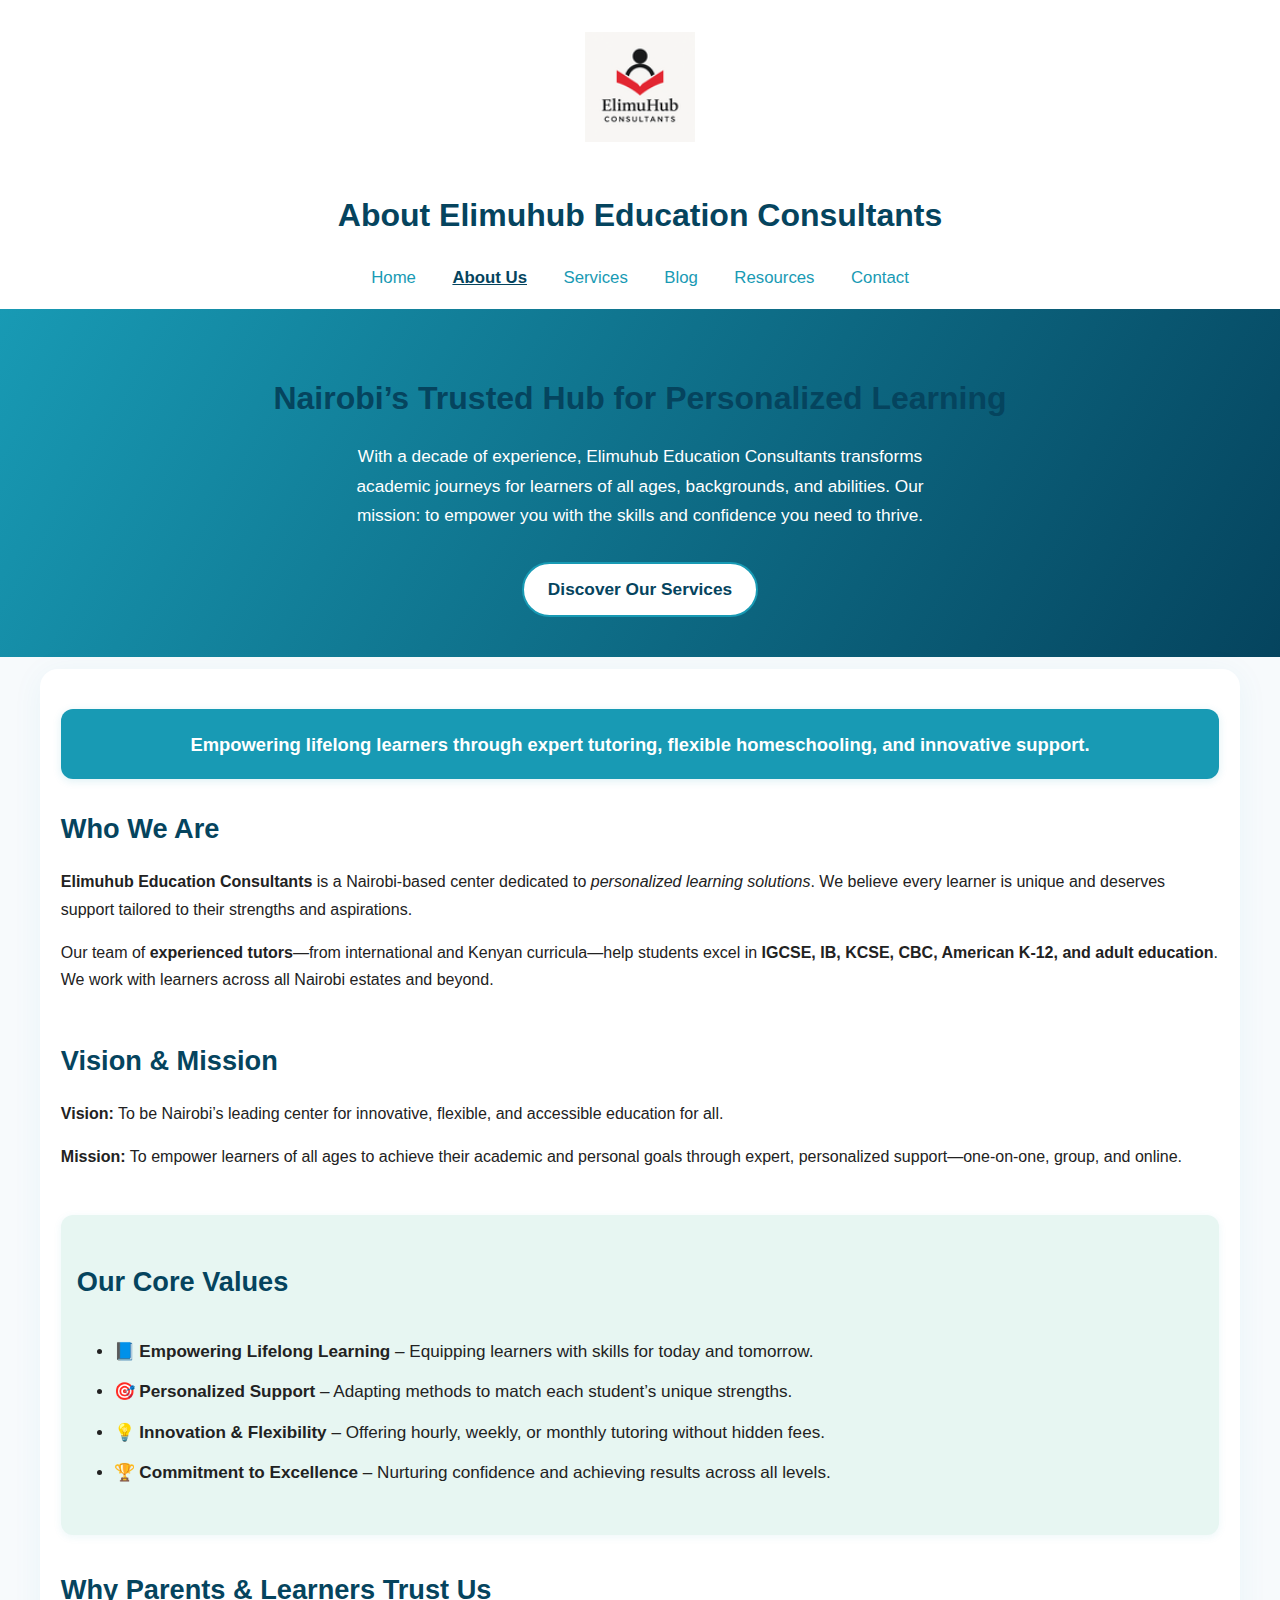
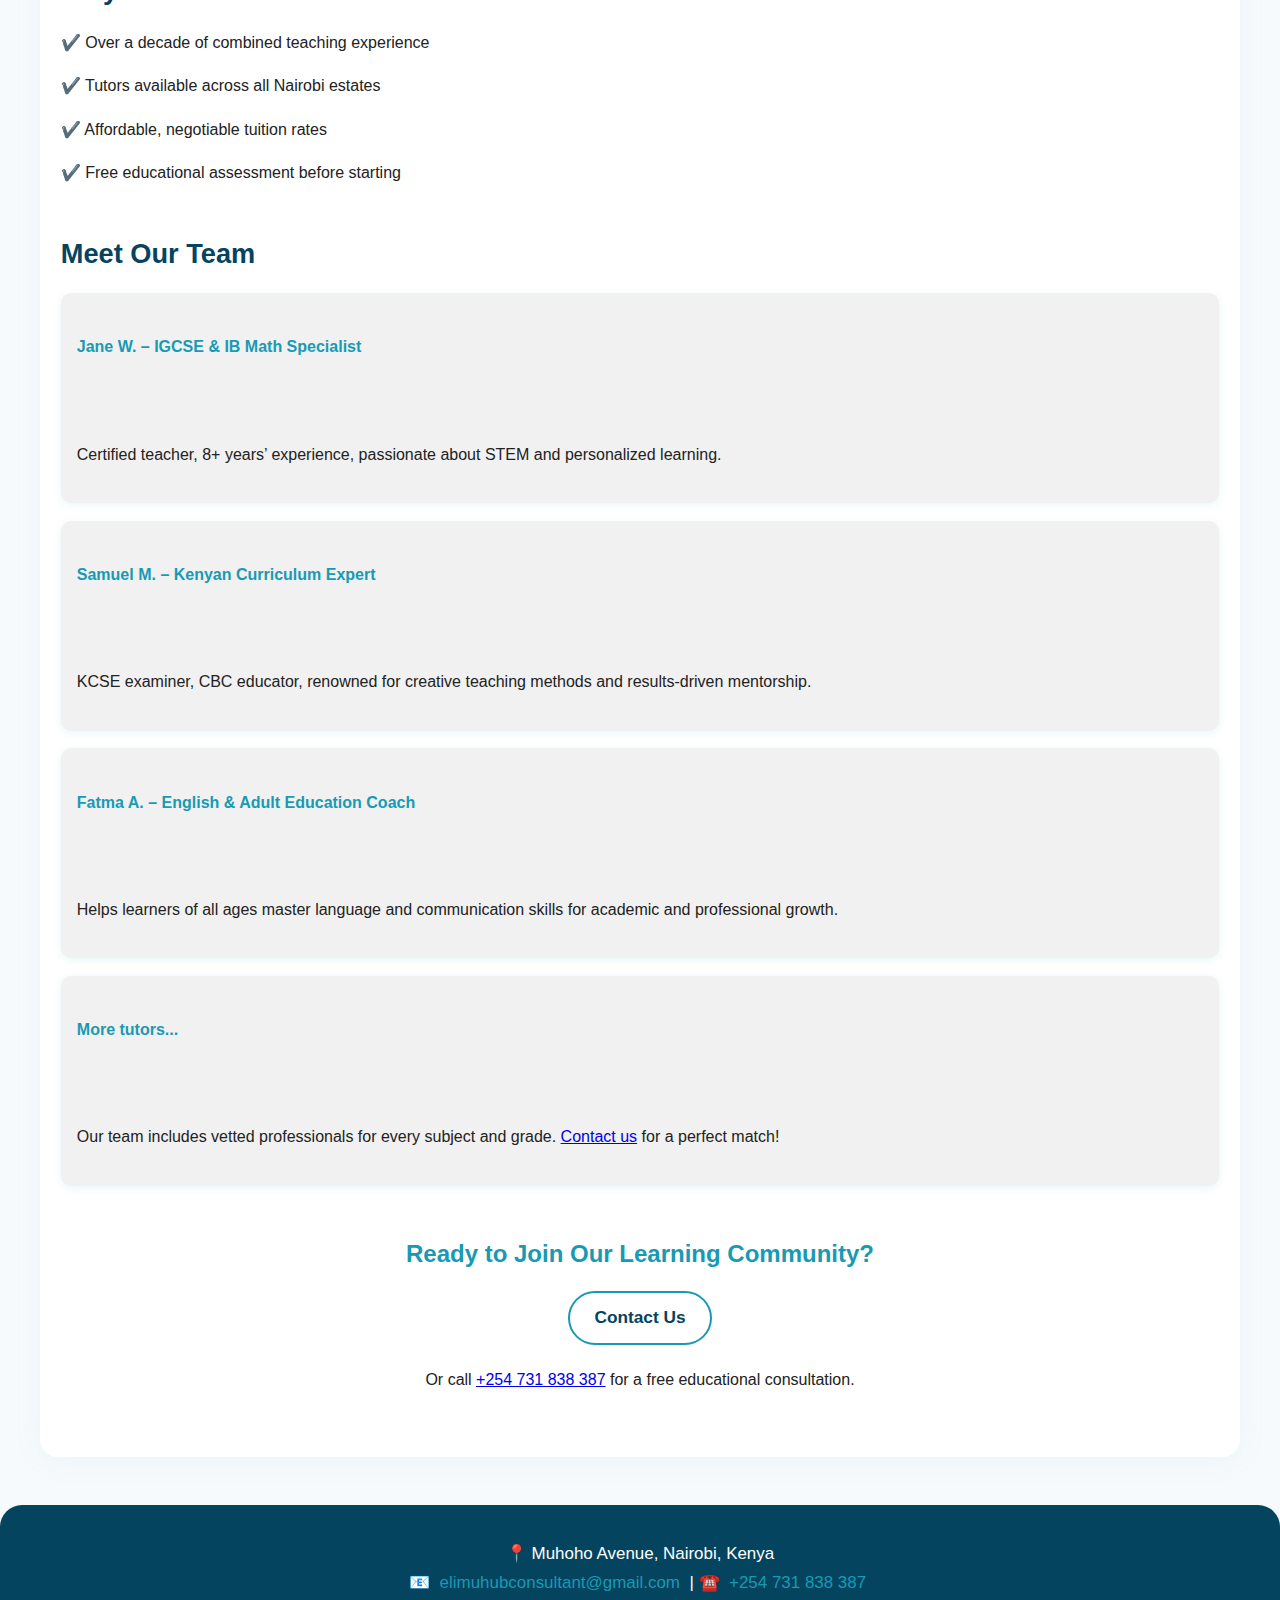
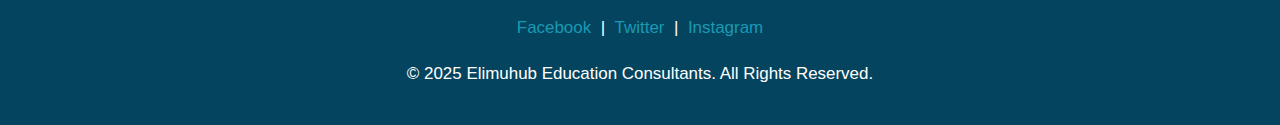
<file: about.html>
<!DOCTYPE html>
<html lang="en">
<head>
  <meta charset="UTF-8" />
  <meta name="viewport" content="width=device-width, initial-scale=1.0" />
  <title>About Us - Elimuhub Education Consultants</title>
  <meta name="description" content="Learn about Elimuhub Education Consultants, Nairobi’s trusted hub for personalized tutoring and homeschooling. Discover our vision, values, and expert team supporting IGCSE, IB, KCSE, CBC, and adult education." />
  <meta name="keywords" content="Elimuhub, education consultants, tutors Nairobi, homeschooling Kenya, IGCSE, IB, KCSE, CBC, adult education, personalized learning" />

  <!-- Open Graph (Social Media SEO) -->
  <meta property="og:title" content="About Us - Elimuhub Education Consultants" />
  <meta property="og:description" content="Meet the team dedicated to empowering learners through expert tutoring and homeschooling in Nairobi." />
  <meta property="og:image" content="assets/Elimuhub-newlogo.png" />
  <meta property="og:type" content="website" />
  <meta property="og:url" content="https://elimuhub-website.github.io/about.html" />

  <!-- Twitter Card -->
  <meta name="twitter:card" content="summary_large_image" />
  <meta name="twitter:title" content="About Elimuhub Education Consultants" />
  <meta name="twitter:description" content="Discover our story, mission, and values as Nairobi’s leading education consultants." />
  <meta name="twitter:image" content="assets/Elimuhub-newlogo.png" />

  <link rel="stylesheet" href="assets/style.css" />
  <link rel="icon" href="assets/Elimuhub-newlogo.png" />
  <style>
    body {
      margin: 0;
      font-family: 'Segoe UI', 'Roboto', Arial, sans-serif;
      background: #f7fafc;
      color: #222;
      line-height: 1.7;
    }
    header {
      background: #fff;
      text-align: center;
      padding: 2rem 1rem 1rem 1rem;
      box-shadow: 0 2px 8px rgba(0,0,0,.04);
    }
    .site-logo {
      width: 110px;
      height: auto;
      margin-bottom: 1rem;
    }
    nav {
      margin: 1.3rem 0 0 0;
    }
    nav a {
      color: #189ab4;
      text-decoration: none;
      margin: 0 1rem;
      font-weight: 500;
      font-size: 1.05rem;
      transition: color .2s;
    }
    nav a[aria-current="page"], nav a:hover {
      color: #05445e;
      font-weight: 600;
    }
    .hero {
      background: linear-gradient(120deg, #189ab4 0%, #05445e 100%);
      color: #fff;
      padding: 2.2rem 1rem 2.2rem 1rem;
      text-align: center;
    }
    .hero h2 {
      font-size: 2rem;
      margin-bottom: 1rem;
      font-weight: 700;
    }
    .hero p {
      font-size: 1.08rem;
      margin-bottom: 1.7rem;
      max-width: 600px;
      margin-left: auto;
      margin-right: auto;
    }
    main {
      max-width: 1200px;
      margin: -2rem auto 0 auto;
      background: #fff;
      border-radius: 18px;
      box-shadow: 0 4px 32px rgba(24, 154, 180, 0.06);
      padding: 2.5rem 1.3rem 2rem 1.3rem;
      position: relative;
      z-index: 3;
    }
    section {
      margin-bottom: 2.8rem;
    }
    h2 {
      color: #05445e;
      font-size: 1.7rem;
      margin-bottom: 1rem;
      font-weight: 600;
    }
    .highlight {
      background: #189ab4;
      color: #fff;
      padding: 1.2rem;
      border-radius: 12px;
      box-shadow: 0 2px 8px rgba(24,154,180, .15);
      font-size: 1.15rem;
      margin-bottom: 1.7rem;
      text-align: center;
    }
    ul {
      margin-left: 1.1rem;
      margin-bottom: 1rem;
    }
    ul li {
      margin-bottom: .7rem;
      font-size: 1.07rem;
    }
    .core-values {
      background: #e7f6f2;
      border-radius: 12px;
      padding: 1.3rem 1rem;
      box-shadow: 0 2px 8px rgba(24,154,180, .08);
      margin-bottom: 2rem;
    }
    .trust-list p {
      margin-bottom: .5rem;
    }
    .team-section {
      margin-bottom: 3rem;
    }
    .team-card {
      background: #f1f1f1;
      border-radius: 10px;
      padding: 1.2rem 1rem;
      box-shadow: 0 2px 8px rgba(24,154,180, .09);
      margin-bottom: 1.1rem;
    }
    .team-card h4 {
      color: #189ab4;
      margin-bottom: .4rem;
    }
    .cta-section {
      text-align: center;
      margin: 3rem 0 2rem 0;
    }
    .cta-section h2 {
      color: #189ab4;
      margin-bottom: .7rem;
      font-size: 1.5rem;
    }
    .btn {
      display: inline-block;
      padding: .65rem 1.5rem;
      border-radius: 30px;
      font-size: 1.08rem;
      font-weight: 600;
      margin: .3rem .4rem;
      cursor: pointer;
      text-decoration: none;
      background: #fff;
      color: #05445e;
      border: 2px solid #189ab4;
      transition: background .2s, color .2s, border .2s;
    }
    .btn:hover {
      background: #189ab4;
      color: #fff;
      border: 2px solid #fff;
    }
    footer {
      background: #05445e;
      color: #fff;
      padding: 2.2rem 1rem 1.2rem 1rem;
      text-align: center;
      margin-top: 3rem;
      font-size: 1.06rem;
      border-top-left-radius: 22px;
      border-top-right-radius: 22px;
    }
    footer a {
      color: #189ab4;
      text-decoration: none;
      margin: 0 .3rem;
      font-weight: 500;
    }
    footer a:hover {
      color: #fff;
      text-decoration: underline;
    }
    @media (max-width: 700px) {
      main {
        padding: 1.2rem .5rem;
      }
      .hero h2 {
        font-size: 1.32rem;
      }
      h2 {
        font-size: 1.19rem;
      }
    }
  </style>
</head>
<body>
  <!-- ===== Header ===== -->
  <header>
    <img src="assets/Elimuhub-newlogo.png" alt="Elimuhub Logo" class="site-logo" />
    <h1>About Elimuhub Education Consultants</h1>
    <nav>
      <a href="index.html">Home</a>
      <a href="about.html" aria-current="page">About Us</a>
      <a href="services.html">Services</a>
      <a href="blog.html">Blog</a>
      <a href="resources.html">Resources</a>
      <a href="contact.html">Contact</a>
    </nav>
  </header>

  <!-- ===== Hero Section ===== -->
  <section class="hero">
    <h2>Nairobi’s Trusted Hub for Personalized Learning</h2>
    <p>
      With a decade of experience, Elimuhub Education Consultants transforms academic journeys for learners of all ages, backgrounds, and abilities. Our mission: to empower you with the skills and confidence you need to thrive.
    </p>
    <a href="services.html" class="btn">Discover Our Services</a>
  </section>

  <!-- ===== Main Content ===== -->
  <main>
    <div class="highlight">
      <strong>Empowering lifelong learners through expert tutoring, flexible homeschooling, and innovative support.</strong>
    </div>

    <section>
      <h2>Who We Are</h2>
      <p>
        <b>Elimuhub Education Consultants</b> is a Nairobi-based center dedicated to <em>personalized learning solutions</em>. We believe every learner is unique and deserves support tailored to their strengths and aspirations.
      </p>
      <p>
        Our team of <b>experienced tutors</b>—from international and Kenyan curricula—help students excel in <b>IGCSE, IB, KCSE, CBC, American K-12, and adult education</b>. We work with learners across all Nairobi estates and beyond.
      </p>
    </section>

    <section>
      <h2>Vision & Mission</h2>
      <p>
        <b>Vision:</b> To be Nairobi’s leading center for innovative, flexible, and accessible education for all.
      </p>
      <p>
        <b>Mission:</b> To empower learners of all ages to achieve their academic and personal goals through expert, personalized support—one-on-one, group, and online.
      </p>
    </section>

    <section class="core-values">
      <h2>Our Core Values</h2>
      <ul>
        <li>📘 <b>Empowering Lifelong Learning</b> – Equipping learners with skills for today and tomorrow.</li>
        <li>🎯 <b>Personalized Support</b> – Adapting methods to match each student’s unique strengths.</li>
        <li>💡 <b>Innovation & Flexibility</b> – Offering hourly, weekly, or monthly tutoring without hidden fees.</li>
        <li>🏆 <b>Commitment to Excellence</b> – Nurturing confidence and achieving results across all levels.</li>
      </ul>
    </section>

    <section>
      <h2>Why Parents & Learners Trust Us</h2>
      <div class="trust-list">
        <p>✔️ Over a decade of combined teaching experience</p>
        <p>✔️ Tutors available across all Nairobi estates</p>
        <p>✔️ Affordable, negotiable tuition rates</p>
        <p>✔️ Free educational assessment before starting</p>
      </div>
    </section>

    <section class="team-section">
      <h2>Meet Our Team</h2>
      <div class="team-card">
        <h4>Jane W. – IGCSE & IB Math Specialist</h4>
        <p>Certified teacher, 8+ years’ experience, passionate about STEM and personalized learning.</p>
      </div>
      <div class="team-card">
        <h4>Samuel M. – Kenyan Curriculum Expert</h4>
        <p>KCSE examiner, CBC educator, renowned for creative teaching methods and results-driven mentorship.</p>
      </div>
      <div class="team-card">
        <h4>Fatma A. – English & Adult Education Coach</h4>
        <p>Helps learners of all ages master language and communication skills for academic and professional growth.</p>
      </div>
      <div class="team-card">
        <h4>More tutors...</h4>
        <p>Our team includes vetted professionals for every subject and grade. <a href="contact.html">Contact us</a> for a perfect match!</p>
      </div>
    </section>

    <section class="cta-section">
      <h2>Ready to Join Our Learning Community?</h2>
      <a href="contact.html" class="btn">Contact Us</a>
      <p>Or call <a href="tel:+254731838387">+254 731 838 387</a> for a free educational consultation.</p>
    </section>
  </main>

  <!-- ===== Footer ===== -->
  <footer>
    <address>
      📍 Muhoho Avenue, Nairobi, Kenya <br />
      📧 <a href="mailto:elimuhubconsultant@gmail.com">elimuhubconsultant@gmail.com</a> |
      ☎️ <a href="tel:+254731838387">+254 731 838 387</a>
    </address>
    <p>
      <a href="https://facebook.com/elimuhub" target="_blank">Facebook</a> |
      <a href="https://twitter.com/elimuhub" target="_blank">Twitter</a> |
      <a href="https://instagram.com/elimuhub" target="_blank">Instagram</a>
    </p>
    <p>&copy; 2025 Elimuhub Education Consultants. All Rights Reserved.</p>
  </footer>
</body>
</html>
</file>
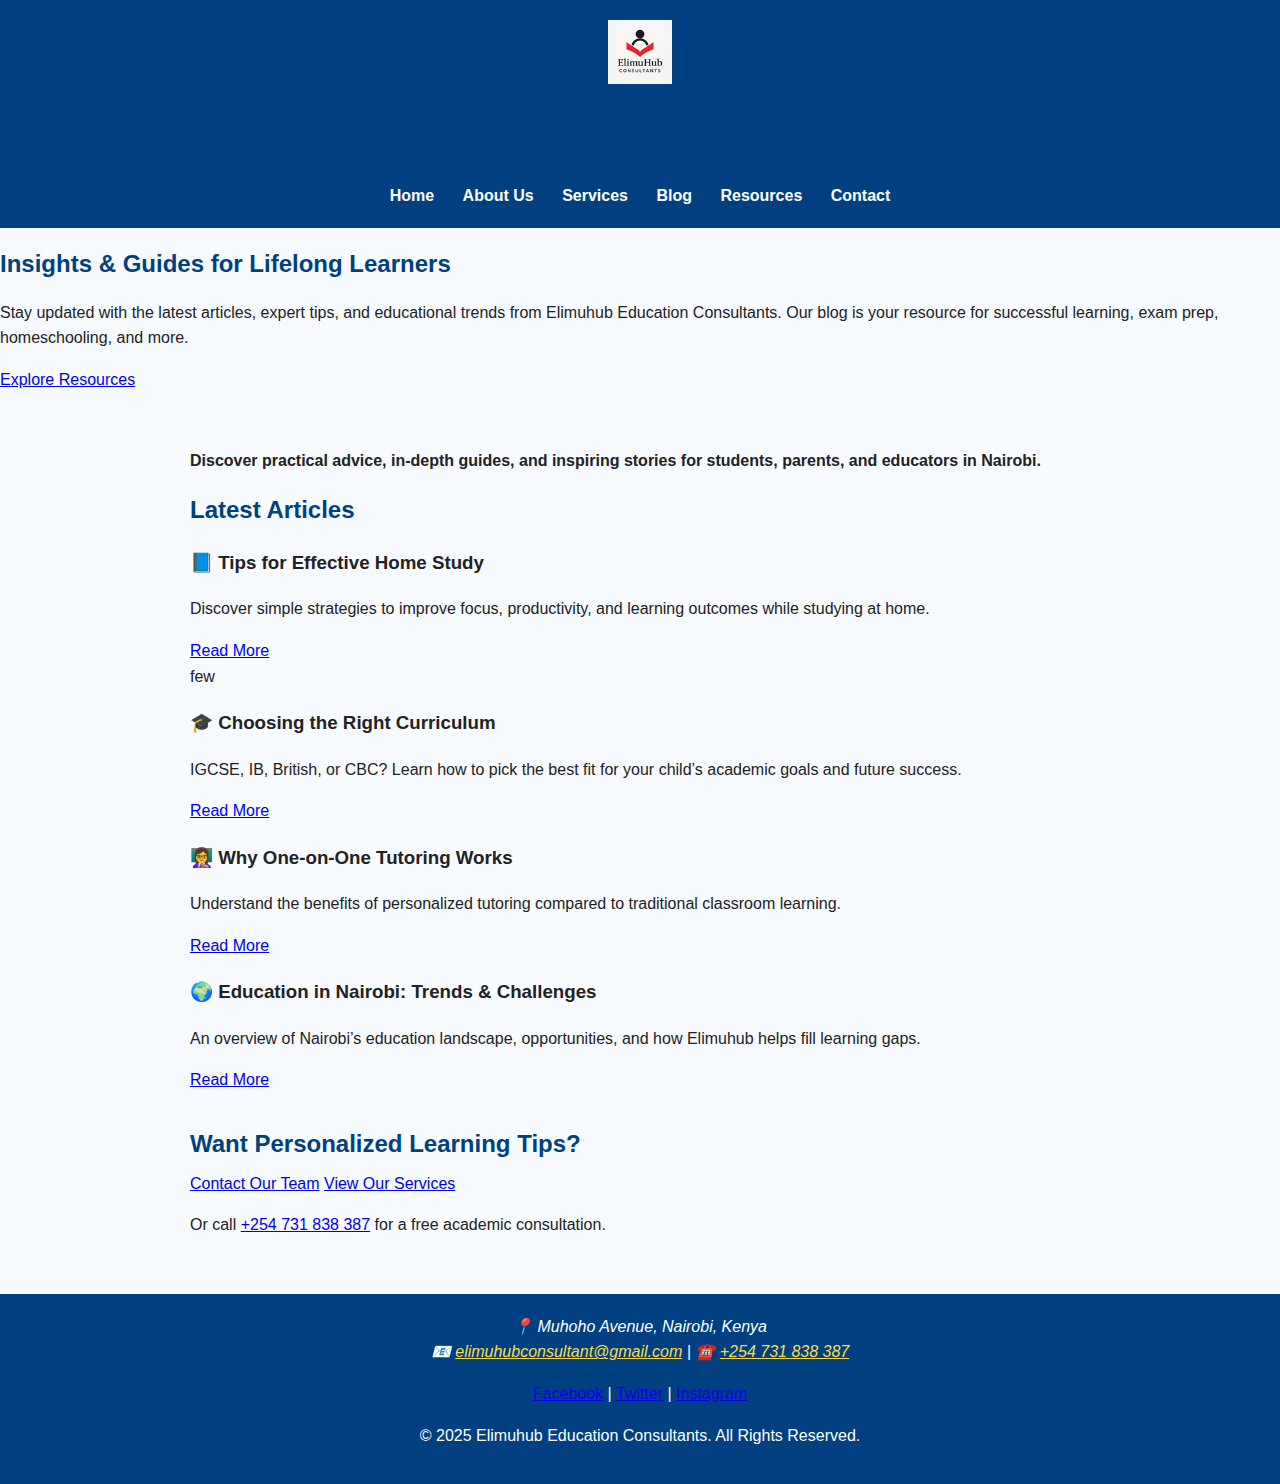
<file: blog.html>
<!DOCTYPE html>
<html lang="en">
<head>
  <meta charset="UTF-8" />
  <meta name="viewport" content="width=device-width, initial-scale=1.0" />
  <title>Blog - Elimuhub Education Consultants</title>
  <meta name="description" content="Stay updated with expert articles, tips, and insights from Elimuhub Education Consultants. Explore guides on tutoring, homeschooling, exams, and education trends in Nairobi." />
  <meta name="keywords" content="Elimuhub blog, education tips Nairobi, tutoring advice, homeschooling Kenya, IGCSE, IB, CBC, KCSE, curriculum, learning strategies" />

  <!-- Open Graph (Social Media SEO) -->
  <meta property="og:title" content="Blog - Elimuhub Education Consultants" />
  <meta property="og:description" content="Explore articles, tips, and insights on education, tutoring, and homeschooling from Nairobi’s trusted consultants." />
  <meta property="og:image" content="Assets/Elimuhub-newlogo.png" />
  <meta property="og:type" content="website" />
  <meta property="og:url" content="https://elimuhub-website.github.io/blog.html" />

  <!-- Twitter Card -->
  <meta name="twitter:card" content="summary_large_image" />
  <meta name="twitter:title" content="Elimuhub Blog" />
  <meta name="twitter:description" content="Expert advice, guides, and tips for students and parents in Nairobi." />
  <meta name="twitter:image" content="Assets/Elimuhub-newlogo.png" />

  <link rel="stylesheet" href="Assets/style.css" />
  <link rel="icon" href="Assets/Elimuhub-newlogo.png" />
</head>
<body>
  <!-- ===== Header ===== -->
  <header>
    <img src="assets/Elimuhub-newlogo.png" alt="Elimuhub Logo" class="site-logo" />
    <h1>Elimuhub Blog</h1>
    <nav aria-label="Main navigation">
      <a href="index.html">Home</a>
      <a href="about.html">About Us</a>
      <a href="services.html">Services</a>
      <a href="blog.html" class="active" aria-current="page">Blog</a>
      <a href="resources.html">Resources</a>
      <a href="contact.html">Contact</a>
    </nav>
  </header>

  <!-- ===== Hero Section ===== -->
  <section class="hero" role="banner">
    <h2>Insights & Guides for Lifelong Learners</h2>
    <p>
      Stay updated with the latest articles, expert tips, and educational trends from Elimuhub Education Consultants. Our blog is your resource for successful learning, exam prep, homeschooling, and more.
    </p>
    <a href="resources.html" class="btn" aria-label="Explore Resources">Explore Resources</a>
  </section>

  <!-- ===== Main Content ===== -->
  <main>
    <div class="highlight" role="region" aria-label="Blog Highlights">
      <strong>Discover practical advice, in-depth guides, and inspiring stories for students, parents, and educators in Nairobi.</strong>
    </div>

    <section aria-labelledby="latest-articles">
      <h2 id="latest-articles">Latest Articles</h2>
      <div class="blog-grid">
        <article class="blog-card">
          <h3>📘 Tips for Effective Home Study</h3>
          <p>Discover simple strategies to improve focus, productivity, and learning outcomes while studying at home.</p>
          <a href="#" class="btn" aria-label="Read more: Tips for Effective Home Study">Read More</a>
        </article>few

        <article class="blog-card">
          <h3>🎓 Choosing the Right Curriculum</h3>
          <p>IGCSE, IB, British, or CBC? Learn how to pick the best fit for your child’s academic goals and future success.</p>
          <a href="#" class="btn" aria-label="Read more: Choosing the Right Curriculum">Read More</a>
        </article>

        <article class="blog-card">
          <h3>👩‍🏫 Why One-on-One Tutoring Works</h3>
          <p>Understand the benefits of personalized tutoring compared to traditional classroom learning.</p>
          <a href="#" class="btn" aria-label="Read more: Why One-on-One Tutoring Works">Read More</a>
        </article>

        <article class="blog-card">
          <h3>🌍 Education in Nairobi: Trends & Challenges</h3>
          <p>An overview of Nairobi’s education landscape, opportunities, and how Elimuhub helps fill learning gaps.</p>
          <a href="#" class="btn" aria-label="Read more: Education in Nairobi">Read More</a>
        </article>
      </div>
    </section>

    <section class="cta-section" aria-label="Blog Call To Action">
      <h2>Want Personalized Learning Tips?</h2>
      <a href="contact.html" class="btn" aria-label="Contact Our Team">Contact Our Team</a>
      <a href="services.html" class="btn" aria-label="View Our Services">View Our Services</a>
      <p>Or call <a href="tel:+254731838387">+254 731 838 387</a> for a free academic consultation.</p>
    </section>
  </main>

  <!-- ===== Footer ===== -->
  <footer>
    <address>
      📍 Muhoho Avenue, Nairobi, Kenya <br />
      📧 <a href="mailto:elimuhubconsultant@gmail.com">elimuhubconsultant@gmail.com</a> |
      ☎️ <a href="tel:+254731838387">+254 731 838 387</a>
    </address>
    <p>
      <a href="https://facebook.com/elimuhub" target="_blank" rel="noopener">Facebook</a> |
      <a href="https://twitter.com/elimuhub" target="_blank" rel="noopener">Twitter</a> |
      <a href="https://instagram.com/elimuhub" target="_blank" rel="noopener">Instagram</a>
    </p>
    <p>&copy; 2025 Elimuhub Education Consultants. All Rights Reserved.</p>
  </footer>
</body>
</html>
</file>
<file: assets/style.css>
/* ===== Base Styles ===== */
html {
  box-sizing: border-box;
  scroll-behavior: smooth;
}

*, *:before, *:after {
  box-sizing: inherit;
}

body {
  font-family: 'Segoe UI', 'Roboto', Arial, sans-serif;
  margin: 0;
  padding: 0;
  background: #f7fafc;
  color: #222;
  line-height: 1.7;
}

header {
  background: #fff;
  color: #05445e;
  text-align: center;
  padding: 2rem 1rem 1rem 1rem;
  box-shadow: 0 2px 8px rgba(0,0,0,.04);
}

.site-logo {
  width: 110px;
  height: auto;
  margin-bottom: 1rem;
}

nav {
  margin: 1.3rem 0 0 0;
}

nav a {
  color: #189ab4;
  text-decoration: none;
  margin: 0 1rem;
  font-weight: 500;
  font-size: 1.05rem;
  transition: color .2s;
}

nav a.active, nav a:hover, nav a[aria-current="page"] {
  color: #05445e;
  font-weight: 600;
  text-decoration: underline;
}

/* ===== Hero Section ===== */
.hero {
  background: linear-gradient(120deg, #189ab4 0%, #05445e 100%);
  color: #fff;
  padding: 2.2rem 1rem 2.2rem 1rem;
  text-align: center;
}

.hero h2 {
  font-size: 2rem;
  margin-bottom: 1rem;
  font-weight: 700;
}

.hero p {
  font-size: 1.08rem;
  margin-bottom: 1.7rem;
  max-width: 600px;
  margin-left: auto;
  margin-right: auto;
}

/* ===== Main & Layout ===== */
main {
  max-width: 1200px;
  margin: -2rem auto 0 auto;
  background: #fff;
  border-radius: 18px;
  box-shadow: 0 4px 32px rgba(24, 154, 180, 0.06);
  padding: 2.5rem 1.3rem 2rem 1.3rem;
  position: relative;
  z-index: 3;
}

section {
  margin-bottom: 2.8rem;
}

h1 {
  color: #05445e;
  font-size: 2rem;
  margin-bottom: 0.7em;
  font-weight: 700;
}

h2 {
  color: #05445e;
  font-size: 1.7rem;
  margin-bottom: 1rem;
  font-weight: 600;
}

h3 {
  color: #189ab4;
  font-size: 1.2rem;
  margin-bottom: .6rem;
  font-weight: bold;
}

/* ===== Highlight and Cards ===== */
.highlight {
  background: #189ab4;
  color: #fff;
  padding: 1.2rem;
  border-radius: 12px;
  box-shadow: 0 2px 8px rgba(24,154,180, .15);
  font-size: 1.13rem;
  margin-bottom: 1.7rem;
  text-align: center;
}

.card, .resource-card, .blog-card, .team-card, .core-values, .contact-details {
  background: #e7f6f2;
  border-radius: 12px;
  padding: 1.3rem 1rem;
  box-shadow: 0 2px 8px rgba(24,154,180, .08);
  min-height: 210px;
  display: flex;
  flex-direction: column;
  justify-content: space-between;
  margin-bottom: 1.2rem;
}

/* ===== Grids ===== */
.grid-3, .resource-grid, .blog-grid {
  display: grid;
  grid-template-columns: repeat(auto-fit, minmax(270px, 1fr));
  gap: 2rem;
  margin-top: 1.2rem;
}

/* ===== Lists ===== */
ul {
  margin-left: 1.1rem;
  margin-bottom: 1rem;
  padding-left: 1.2em;
}

ul li {
  margin-bottom: .7rem;
  font-size: 1.07rem;
}

/* ===== Buttons ===== */
.btn, .btn-outline {
  display: inline-block;
  padding: .65rem 1.5rem;
  border-radius: 30px;
  font-size: 1.08rem;
  font-weight: 600;
  margin: .3rem .4rem;
  cursor: pointer;
  text-decoration: none;
  transition: background .2s, color .2s, border .2s;
  border: 2px solid #189ab4;
}

.btn {
  background: #fff;
  color: #05445e;
}

.btn:hover {
  background: #189ab4;
  color: #fff;
  border: 2px solid #fff;
}

.btn-outline {
  background: transparent;
  color: #189ab4;
}

.btn-outline:hover {
  background: #189ab4;
  color: #fff;
  border: 2px solid #fff;
}

/* ===== Contact Form ===== */
.contact-form {
  background: #eef4fb;
  padding: 1em;
  border-radius: 8px;
  margin-top: 1.2em;
  max-width: 500px;
  margin-left: auto;
  margin-right: auto;
  box-shadow: 0 2px 8px rgba(0,64,128,0.08);
  display: grid;
  gap: 1rem;
}

.contact-form label {
  font-weight: 600;
  color: #05445e;
  margin-bottom: .2rem;
}

.contact-form input,
.contact-form textarea {
  font-size: 1.03rem;
  padding: .6em .7em;
  border: 1px solid #babfc4;
  border-radius: 8px;
  background: #fff;
  resize: vertical;
  width: 100%;
  box-sizing: border-box;
}

.contact-form button {
  background: #189ab4;
  color: #fff;
  font-size: 1.12rem;
  font-weight: 600;
  border: none;
  border-radius: 30px;
  padding: .7rem 1.7rem;
  margin-top: .3rem;
  cursor: pointer;
  transition: background .2s, color .2s;
}

.contact-form button:hover {
  background: #05445e;
  color: #fff;
}

/* ===== Address, Links, Accessibility ===== */
address {
  font-style: normal;
  margin-bottom: 1em;
}

address a,
footer a {
  color: #189ab4;
  text-decoration: none;
  margin: 0 .3rem;
  font-weight: 500;
}

address a:hover,
footer a:hover {
  color: #fff;
  text-decoration: underline;
}

/* ===== Footer ===== */
footer {
  background: #05445e;
  color: #fff;
  padding: 2.2rem 1rem 1.2rem 1rem;
  text-align: center;
  margin-top: 3rem;
  font-size: 1.06rem;
  border-top-left-radius: 22px;
  border-top-right-radius: 22px;
}

/* ===== Responsive Adjustments ===== */
@media (max-width: 700px) {
  main {
    padding: 1.2rem .5rem;
  }
  .site-logo {
    width: 60px;
    height: auto;
  }
  .hero h2 {
    font-size: 1.32rem;
  }
  h1, h2 {
    font-size: 1.19rem;
  }
  .grid-3, .resource-grid, .blog-grid {
    grid-template-columns: 1fr;
  }
}

@media (max-width: 500px) {
  main {
    padding: .8rem .2rem;
  }
  .site-logo {
    width: 44px;
    height: auto;
  }
  .hero {
    padding: 1.2rem .2rem 1.2rem .2rem;
  }
  }
</file>
<file: Assets/style.css>
body {
  font-family: 'Segoe UI', Arial, sans-serif;
  margin: 0;
  padding: 0;
  line-height: 1.6;
  background: #f7faff;
  color: #222;
}

header, footer {
  background: #004080;
  color: #fff;
  text-align: center;
  padding: 1.25em 0;
}

.site-logo {
  width: 64px;
  height: 64px;
  object-fit: contain;
  margin-bottom: 0.5em;
}

nav {
  margin-top: 0.5em;
}

nav a {
  color: #fff;
  margin: 0 12px;
  text-decoration: none;
  font-weight: bold;
  transition: color 0.2s;
}

nav a:hover {
  color: #ffda44;
  text-decoration: underline;
}

main {
  padding: 24px 8vw;
  max-width: 900px;
  margin: auto;
}

section {
  margin-bottom: 2em;
}

h1, h2 {
  color: #004080;
  margin: 0.7em 0 0.3em 0;
}

ul {
  padding-left: 1.2em;
}

address a {
  color: #ffda44;
  text-decoration: underline;
}

.contact-form {
  background: #eef4fb;
  padding: 1em;
  border-radius: 8px;
  margin-top: 1.2em;
  max-width: 400px;
  margin-left: auto;
  margin-right: auto;
  box-shadow: 0 2px 8px rgba(0,64,128,0.08);
}

.contact-form label {
  display: block;
  margin-top: 0.7em;
  font-weight: 500;
}

.contact-form input,
.contact-form textarea {
  width: 100%;
  padding: 0.6em;
  margin-top: 0.25em;
  border: 1px solid #b3d1ff;
  border-radius: 4px;
  font-size: 1em;
}

.contact-form button {
  margin-top: 1em;
  background: #004080;
  color: #fff;
  border: none;
  padding: 0.7em 1.5em;
  border-radius: 4px;
  cursor: pointer;
  font-weight: bold;
  transition: background 0.2s;
}

.contact-form button:hover {
  background: #003366;
}

@media (max-width: 700px) {
  main {
    padding: 16px 3vw;
  }
  .site-logo {
    width: 48px;
    height: 48px;
  }
}
</file>
